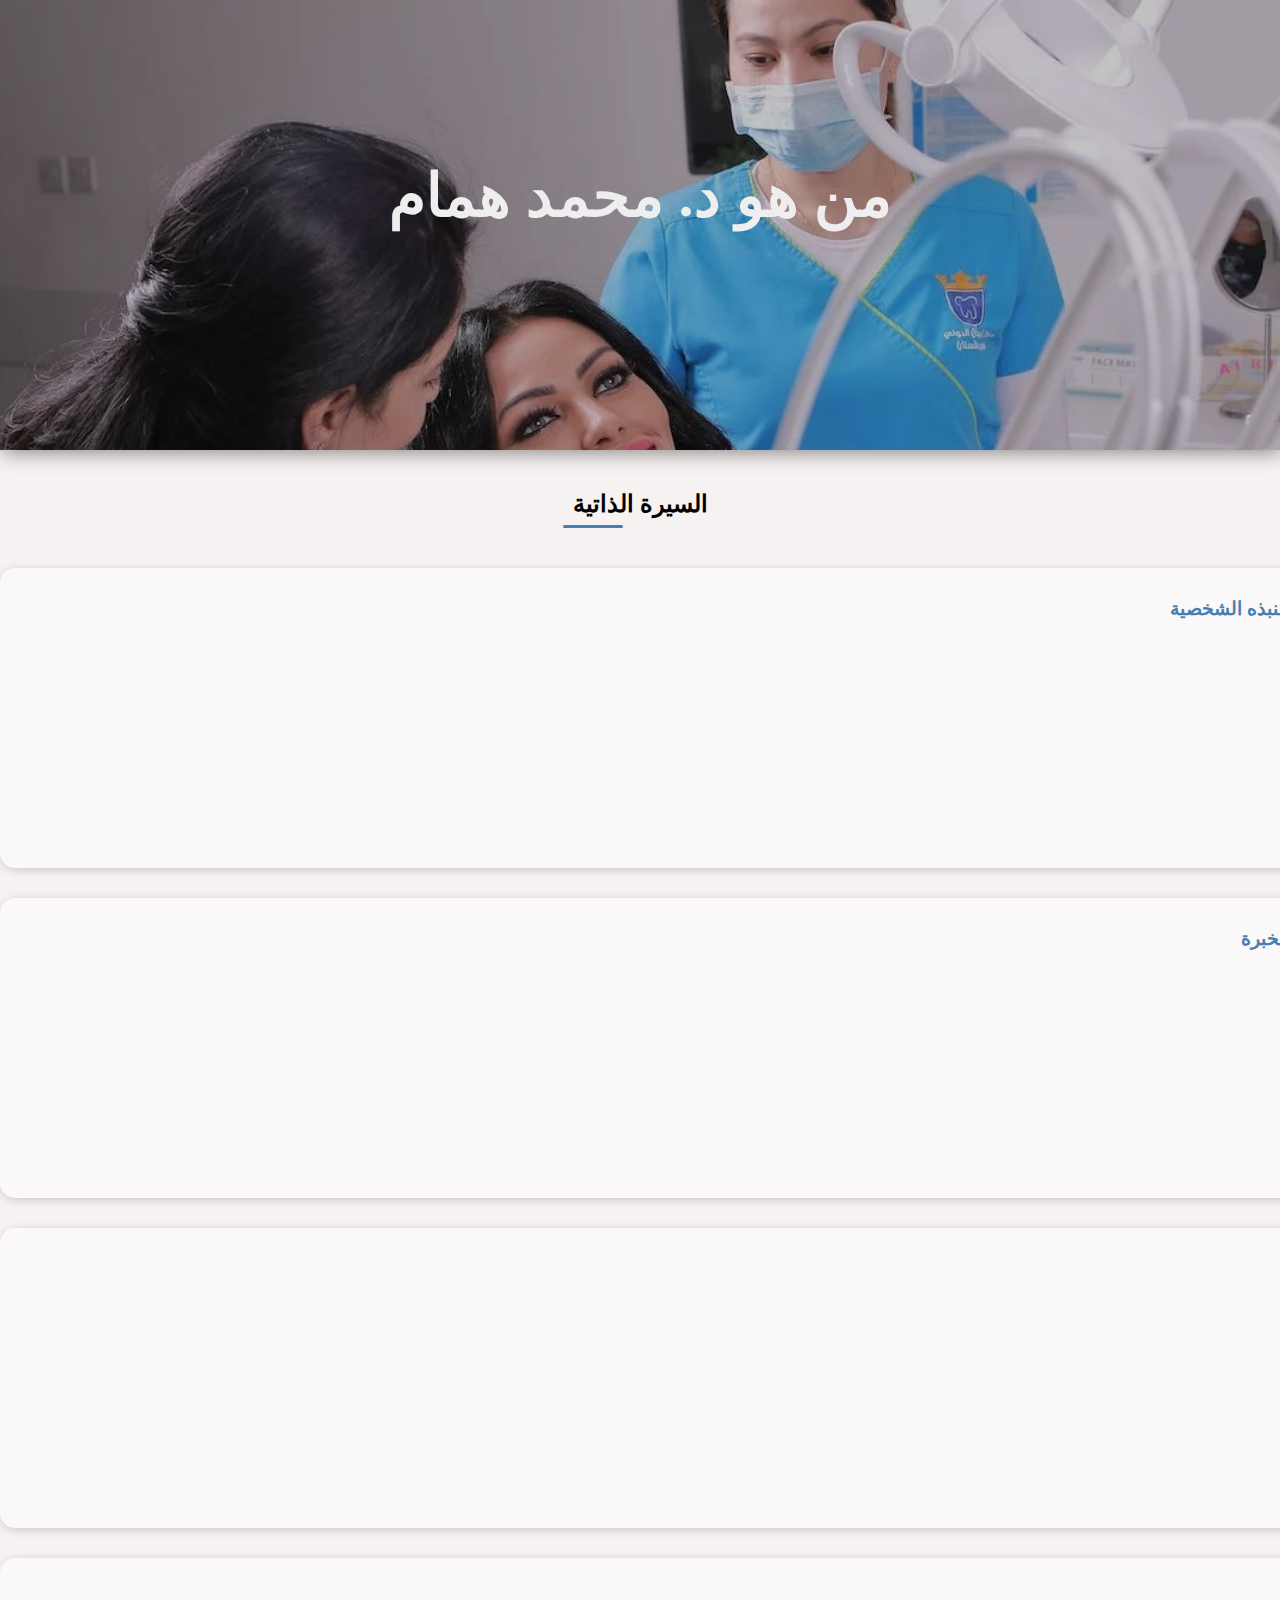
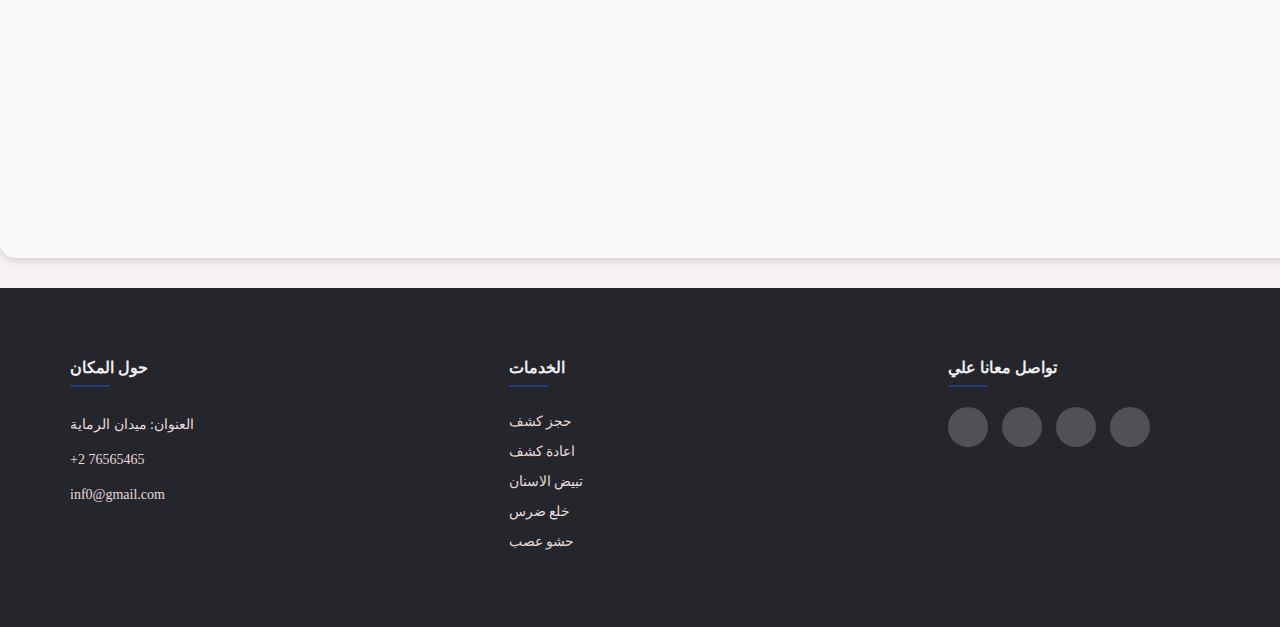
<file: pages other/about.html>
<!DOCTYPE html>
<html lang="en">
<head>
    <!-- meta -->
    <meta charset="UTF-8">
    <meta name="viewport" content="width=device-width, initial-scale=1.0">

    <!-- tile -->
    <title>About DR.Mohamed Hammmam | حول دكتور محمد همام</title>

    <!-- links style sheet -->
    <link rel="stylesheet" href="../css/about.css">
    <link rel="stylesheet" href="https://cdnjs.cloudflare.com/ajax/libs/font-awesome/6.4.2/css/all.min.css" integrity="sha512-z3gLpd7yknf1YoNbCzqRKc4qyor8gaKU1qmn+CShxbuBusANI9QpRohGBreCFkKxLhei6S9CQXFEbbKuqLg0DA==" crossorigin="anonymous" referrerpolicy="no-referrer" />
    <link rel="icon" href="img/logo.png">

</head>
<body>
    <!-- start header -->
    <header>
        <div class="contant">
           <h1>من هو د. محمد همام</h1> 
        </div>
    </header>
    <div class="section-article">
        <h2> السيرة الذاتية</h2>
        <article class="one">
            <h3>النبذه الشخصية</h3>
            <p></p>      
        </article>
    
        <article class="two">
            <h3>الخبرة</h3>
            <p></p>
        </article>
    
        <article class="three">
            <h3></h3>
            <p></p>
        </article>
    
        <article class="four">
            <h3></h3>
            <p></p>
        </article>
    </div>

    <footer>
        <div class="contanir">
            <div class="row">

                <div class="footer-col">
                    <h4>حول المكان</h4>
                    <ul>
                        <li><p>العنوان: ميدان الرماية</p></li>
                        <li><p>+2 76565465</p></li>
                        <li><p>inf0@gmail.com</p></li>
                    </ul>
                </div>

                <div class="footer-col">
                    <h4>الخدمات</h4>
                    <ul>
                        <li><a href="">حجز كشف</a></li>
                        <li><a href="">اعادة كشف</a></li>
                        <li><a href="">تبيض الاسنان</a></li>
                        <li><a href="">خلع ضرس</a></li>
                        <li><a href="">حشو عصب</a></li>
                    </ul>
                </div>
     

                <div class="footer-col">
                    <h4>تواصل معانا علي</h4>
                    <div class="soical-links">
                        <a target="_blank" href=""><i class="fab fa-facebook-f"></i></a>
                        <a target="_blank" href=""><i class="fab fa-whatsapp"></i></a>
                        <a target="_blank" href=""><i class="fab fa-instagram"></i></a>
                        <a target="_blank" href=""><i class="fab fa-linkedin-in"></i></a>
                    </div>
                </div>

            </div>
        </div>
    </footer>

</body>
</html>
</file>
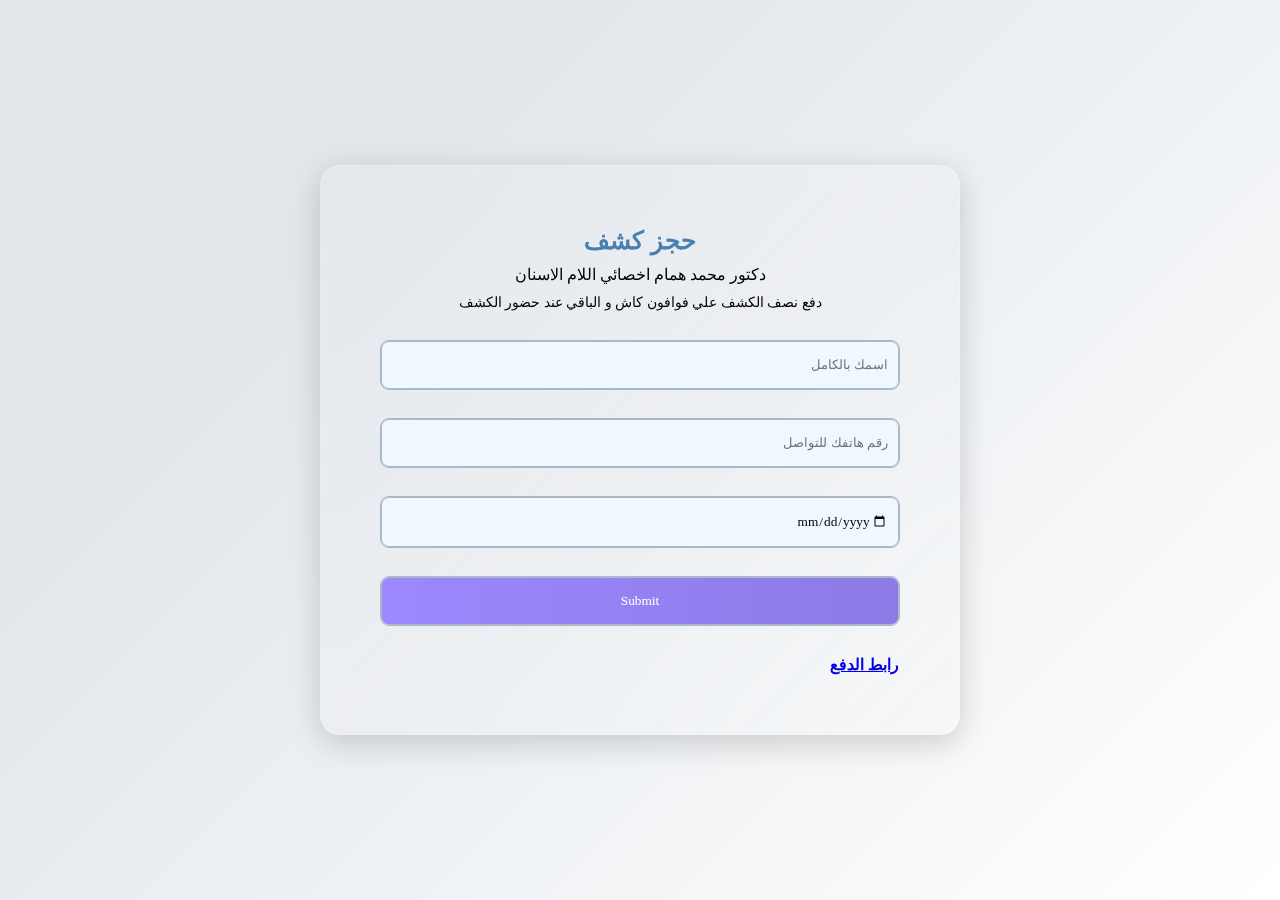
<file: pages other/booking.html>
<!DOCTYPE html>
<html lang="en">
<head>
    <meta charset="UTF-8">
    <meta name="viewport" content="width=device-width, initial-scale=1.0">
    <title>حجز استماره كشف | عيادة دكتور محمد همام</title>
    <link rel="stylesheet" href="../css/booking.css">
</head>
<body>
    <form action="">
        <h2>حجز كشف</h2>
        <p>دكتور محمد همام اخصائي اللام الاسنان</p>
        <p class="p2">دفع نصف الكشف علي فوافون كاش و الباقي عند حضور الكشف</p>
        <input type="text" name="name" id="text" placeholder="اسمك بالكامل">
        <input type="tel" name="phone" id="number" placeholder="رقم هاتفك للتواصل">
        <input type="date" name="date" id="date" placeholder="الرجاء اختيار تاريخ الكشف">
        <input type="submit" name="submit" id="submit" >
        <div class="payment-now">
            <a href="https://api.whatsapp.com/send?phone=201127271701&text=%D8%A7%D9%84%D8%B1%D8%A7%D8%A8%D8%B7%3A%0Ahttps%3A%2F%2Ffb.me%2FFyzX7Wik%0A%0A%D8%B1%D8%A3%D9%8A%D8%AA%20%D9%87%D8%B0%D8%A7%20%D8%B9%D9%84%D9%89%20%D9%81%D9%8A%D8%B3%D8%A8%D9%88%D9%83...&source_url=https%3A%2F%2Ffb.me%2FFyzX7Wik&icebreaker=%D8%B1%D8%A3%D9%8A%D8%AA%20%D9%87%D8%B0%D8%A7%20%D8%B9%D9%84%D9%89%20%D9%81%D9%8A%D8%B3%D8%A8%D9%88%D9%83...&app=facebook&entry_point=post_cta&jid=201127271701%40s.whatsapp.net&show_keyboard=1&show_ad_attribution=1&context=[base64]&token=eyJhbGciOiJFUzI1NiIsInR5cCI6IkpXVCIsImtpZCI6IjEyNSJ9.[base64].k6bFXMgs12X-q_voqF_xBMB6hUTKG3JmaxUzgxDeNy_Yk1eZQCg1_JN-rTfAD49p9jdq0KaTgQHWDVPRwirJHw&fbclid=IwAR0dZo3Ca3Cz-7aTGGT3Ut3EOLLxCY_IWLR6o1c0GMjq89IboxNUBpkmQK0">رابط الدفع</a>
        </div>
    </form>
</body>
</html>
</file>
<file: css/about.css>
*{
    margin: 0;
    padding: 0;
    box-sizing: border-box;
    font-family: Tajawal;
}


html{
    scroll-behavior: smooth;
}

body{
    background-color: #f7f2f2;
}

ul {list-style-type: none;}
a {text-decoration: none;}

header{
    height: 50vh;
    background: url(../img/pexels-photo-8669944.jpg) fixed center no-repeat;
    background-size: cover;
    box-shadow: 2px 2px 20px rgba(0, 0, 0, 0.473);
}

header .contant{
    margin: auto;
}

header h1{
    padding: 160px;
    text-align: center;
    font-size: 60px;
    letter-spacing: 2px;
    color: #eee;
}

/* **************** */
.section-article h2{
    text-align: center;
    margin: 40px 0px 0px;
    position: relative;
    letter-spacing: 1px;
}

.section-article h2::before{
    content: "";
    position: absolute;
    left: 44%;
    bottom: -10px;
    width: 60px;
    height: 3px;
    border-radius: 20px;
    background-color: #487eb0;
}

.section-article h2:hover::before{
    width: 80px;
    transition: 0.7s;
}
article{
    text-align: right;
    direction: rtl;
    width: 1330px;
    height: 300px;
    margin: 30px auto;
    background-color: #faf8f8;
    border-radius: 15px;
    box-shadow: 1px 2px 10px rgba(0, 0, 0, 0.178);
    transition: 0.6s;
}

article:hover{
    height: 310px;
    width: 1335px;
    border-radius: 0.1px;
    transition: 0.6s;
    box-shadow: 1px 2px 10px rgba(0, 0, 0, 0.267);
}

article h3{
    padding-top: 30px;
    margin-right: 40px;
    color: #487eb0;
}

.one{
    margin-top: 50px;
}

footer{
    background-color: #24262b;
    padding: 70px 0px;
}

footer .contanir{
    max-width: 1170px;
    margin: auto;
}

footer .contanir .row{
    display: flex;
    flex-wrap: wrap;
    justify-content: space-between;
}

.footer-col{
    width: 25%;
    padding: 0px 15px;
}

.footer-col h4{
    color: #eee;
    position: relative;
    margin-bottom: 30px;
    letter-spacing: 1px;
}

.footer-col h4::before{
    content: "";
    position: absolute;
    left: 0;
    bottom: -10px;
    height: 2px;
    width: 40px;
    background-color: #273c75;
    border-radius: 20px;
}

.footer-col ul li p{
    color: #e9dada;
    font-size: 14px;
    font-weight: 300;
    line-height: 35px;
}
.footer-col li a{
    color: #e9dada;
    font-size: 14px;
    font-weight: 300;
    line-height: 30px;
}

.footer-col li a:hover{
    color: #eee;
    text-decoration: 1px underline #4072a0;
    transition: 0.3s;
}

.footer-col .soical-links a{
    color: #eee;
    display: inline-block;
    height: 40px;
    width: 40px;
    background-color: rgb(255,255,255,0.2);
    text-align: center;
    margin: 0px 10px 10px 0px;
    line-height: 42px;
    border-radius: 60px;
}

.footer-col .soical-links a:hover{
    color: #eee;
    background-color: #4072a0;
    transition: 1s;
    transform: scale(1.1);
}
</file>
<file: css/booking.css>
* {
    margin: 0;
    padding: 0;
    box-sizing: border-box;
    font-family: Tajawal;
}

html{
    scroll-behavior: smooth;
}

body{
    height: 100vh;
    display: flex;
    align-items: center;
    background: linear-gradient(315deg,#ffffff 0%,#e2e7ec 74%);
}

form{
    padding: 60px;
    background: linear-gradient(135deg, rgba(255, 255, 255, 0.1), rgba(255, 255, 255, 0));
    backdrop-filter: blur(40px);
    -webkit-backdrop-filter: blur(10px);
    border-radius: 20px;
    border:1px solid rgba(255, 255, 255, 0.18);
    box-shadow: 0 8px 32px 0 rgba(0, 0, 0, 0.178);    
    width: 50%;
    margin: auto;
    display: flex;
    flex-direction: column;
    align-items: center;
    gap: 30px;
}

h2{
    font-size: 25px;
    letter-spacing: 1.5px;
    color: #487eb0;
}
p{
    margin-top: -20px;
}

.p2{
    font-size: 14px;
}

input{
    text-align: right;
    direction: rtl;
    padding: 15px 10px;
    width: 100%;
    border-radius: 8px;
    border: 1px solid #abb8c5 ;
    outline: 1px solid #abb8c5 ;
    background-color: aliceblue;
    transition: 1s;
}

input:focus{
    box-shadow: 0px 2px 20px rgba(0, 0, 0, 0.219);
    border-radius: 8px;    
    background-color: white;
    transition: 2s;
}

input[type="submit"]{
    text-align: center;
    color: white;
    background: linear-gradient(to right,#9c88ff,#8c7ae6);
    cursor: pointer;
}

input[type="submit"]:hover{
    font-size: 14.2px;
    letter-spacing: 1px;
    background: linear-gradient(to right,#8c7ae6,#9c88ff);
    transition: 1s;
}

.payment-now {
    width: 100%;
    text-align: right;
    font-weight: bold;
}
/* ****************************************************************************************************************************************************************** */
@media(max-width:745px){
    form{
        width: 80%;
        margin: auto;
    }  

    h2 {
        font-size: 20px;
    }

    p{
        font-size: 10px;
    }

    .p2{
        font-size: 10px;
    }
}

@media(max-width:746px){
    .p2{
        font-size: 11px;
        text-align: center;
    }
}
</file>
